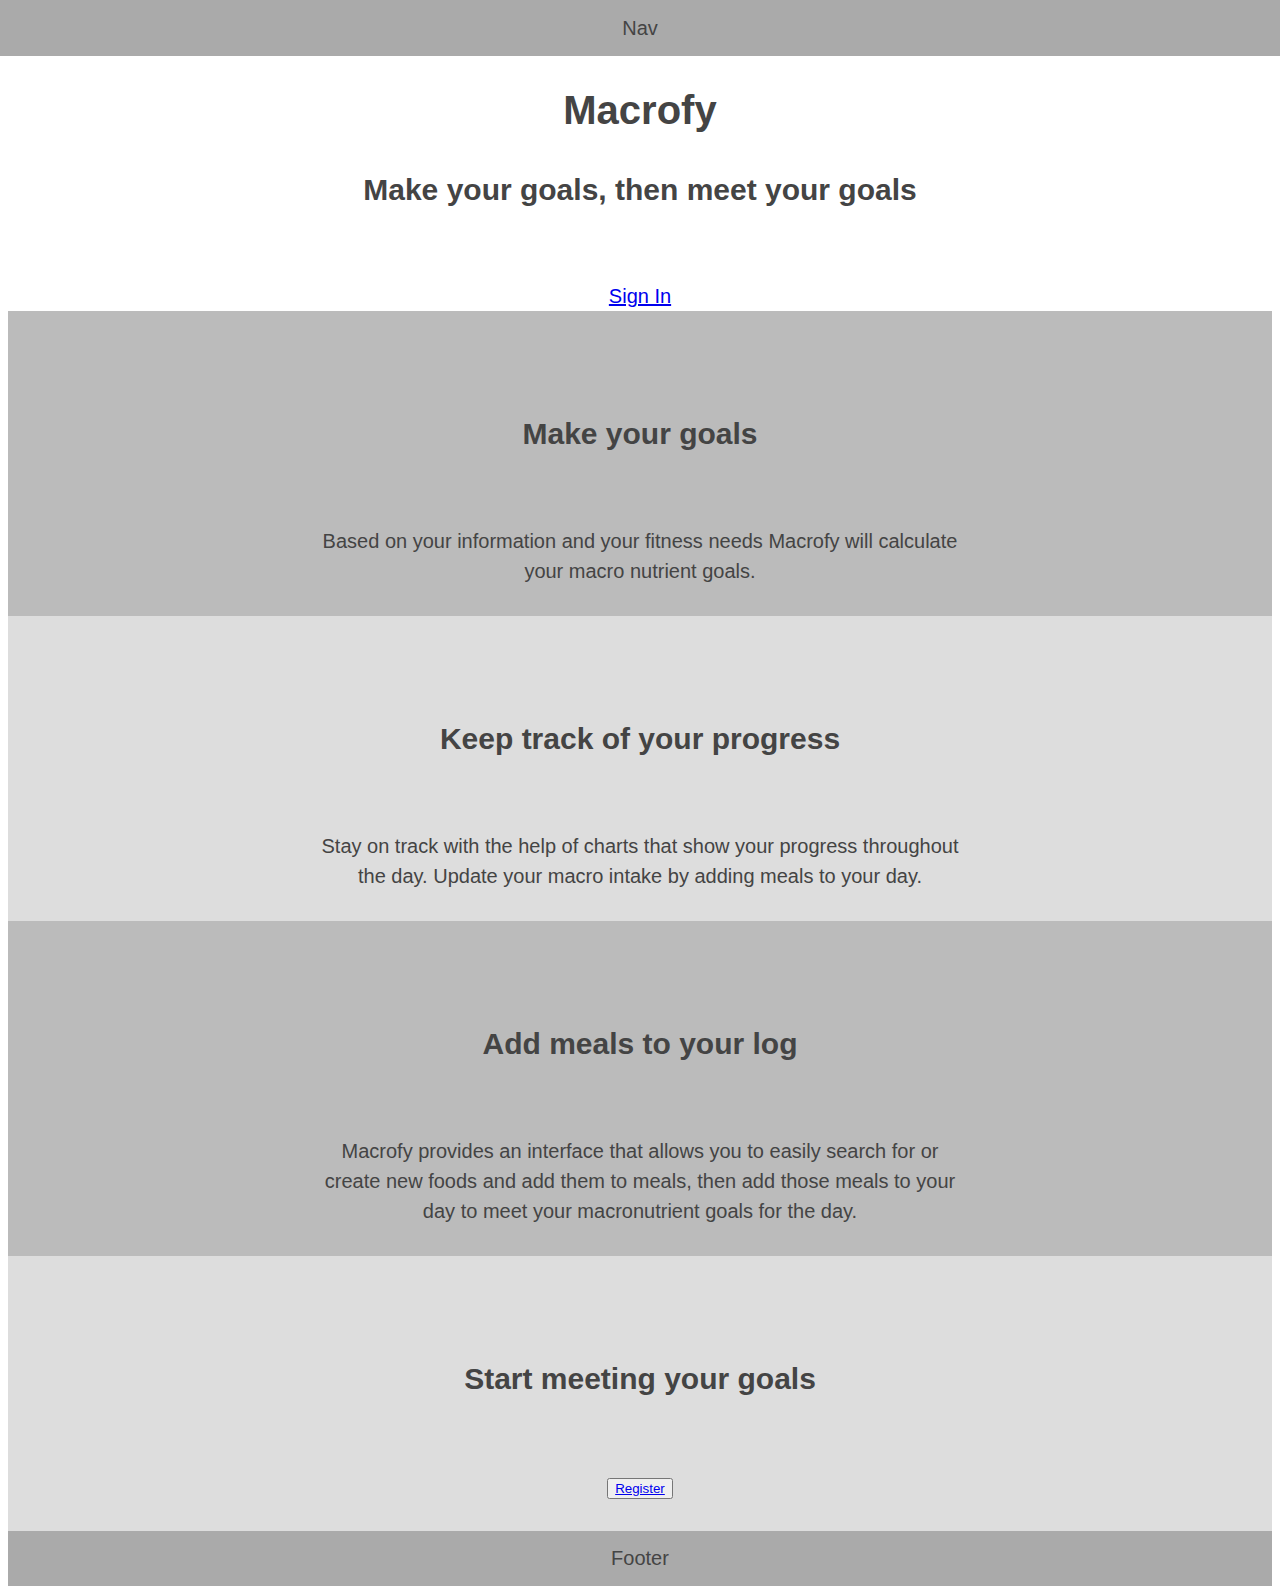
<file: index.html>
<!DOCTYPE html>
<html lang="en">
  <head>
    <meta charset="UTF-8" />
    <meta name="viewport" content="width=device-width, initial-scale=1.0" />
    <meta http-equiv="X-UA-Compatible" content="ie=edge" />
    <link rel="stylesheet" href="Index.css" type="text/css" />
    <title>Macrofy</title>
  </head>
  <body>
    <nav role="navigation">Nav</nav>
    <main>
      <header>
        <h1 class="logo">Macrofy</h1>
        <h2 class="tagline">Make your goals, then meet your goals</h2>
      </header>
      <a href="sign-in.html">Sign In</a>
      <section class="make-goals">
        <header>
          <h2>Make your goals</h2>
        </header>
        <div class="screenshot"></div>
        <p class="instructions">
          Based on your information and your fitness needs Macrofy will
          calculate your macro nutrient goals.
        </p>
      </section>
      <section class="dashboard">
        <header>
          <h2>Keep track of your progress</h2>
        </header>
        <div class="screenshot"></div>
        <p class="dashboard-info">
          Stay on track with the help of charts that show your progress
          throughout the day. Update your macro intake by adding meals to your
          day.
        </p>
      </section>
      <section class="add-meals">
        <header>
          <h2>Add meals to your log</h2>
        </header>
        <div class="screenshot"></div>
        <p class="add-meals-info">
          Macrofy provides an interface that allows you to easily search for or
          create new foods and add them to meals, then add those meals to your
          day to meet your macronutrient goals for the day.
        </p>
      </section>
      <section class="sign-in-or-register">
        <header>
          <h2>Start meeting your goals</h2>
        </header>
        <button class="register">
          <a href="registration.html">Register</a>
        </button>
      </section>
    </main>
    <footer><p>Footer</p></footer>
  </body>
</html>
</file>
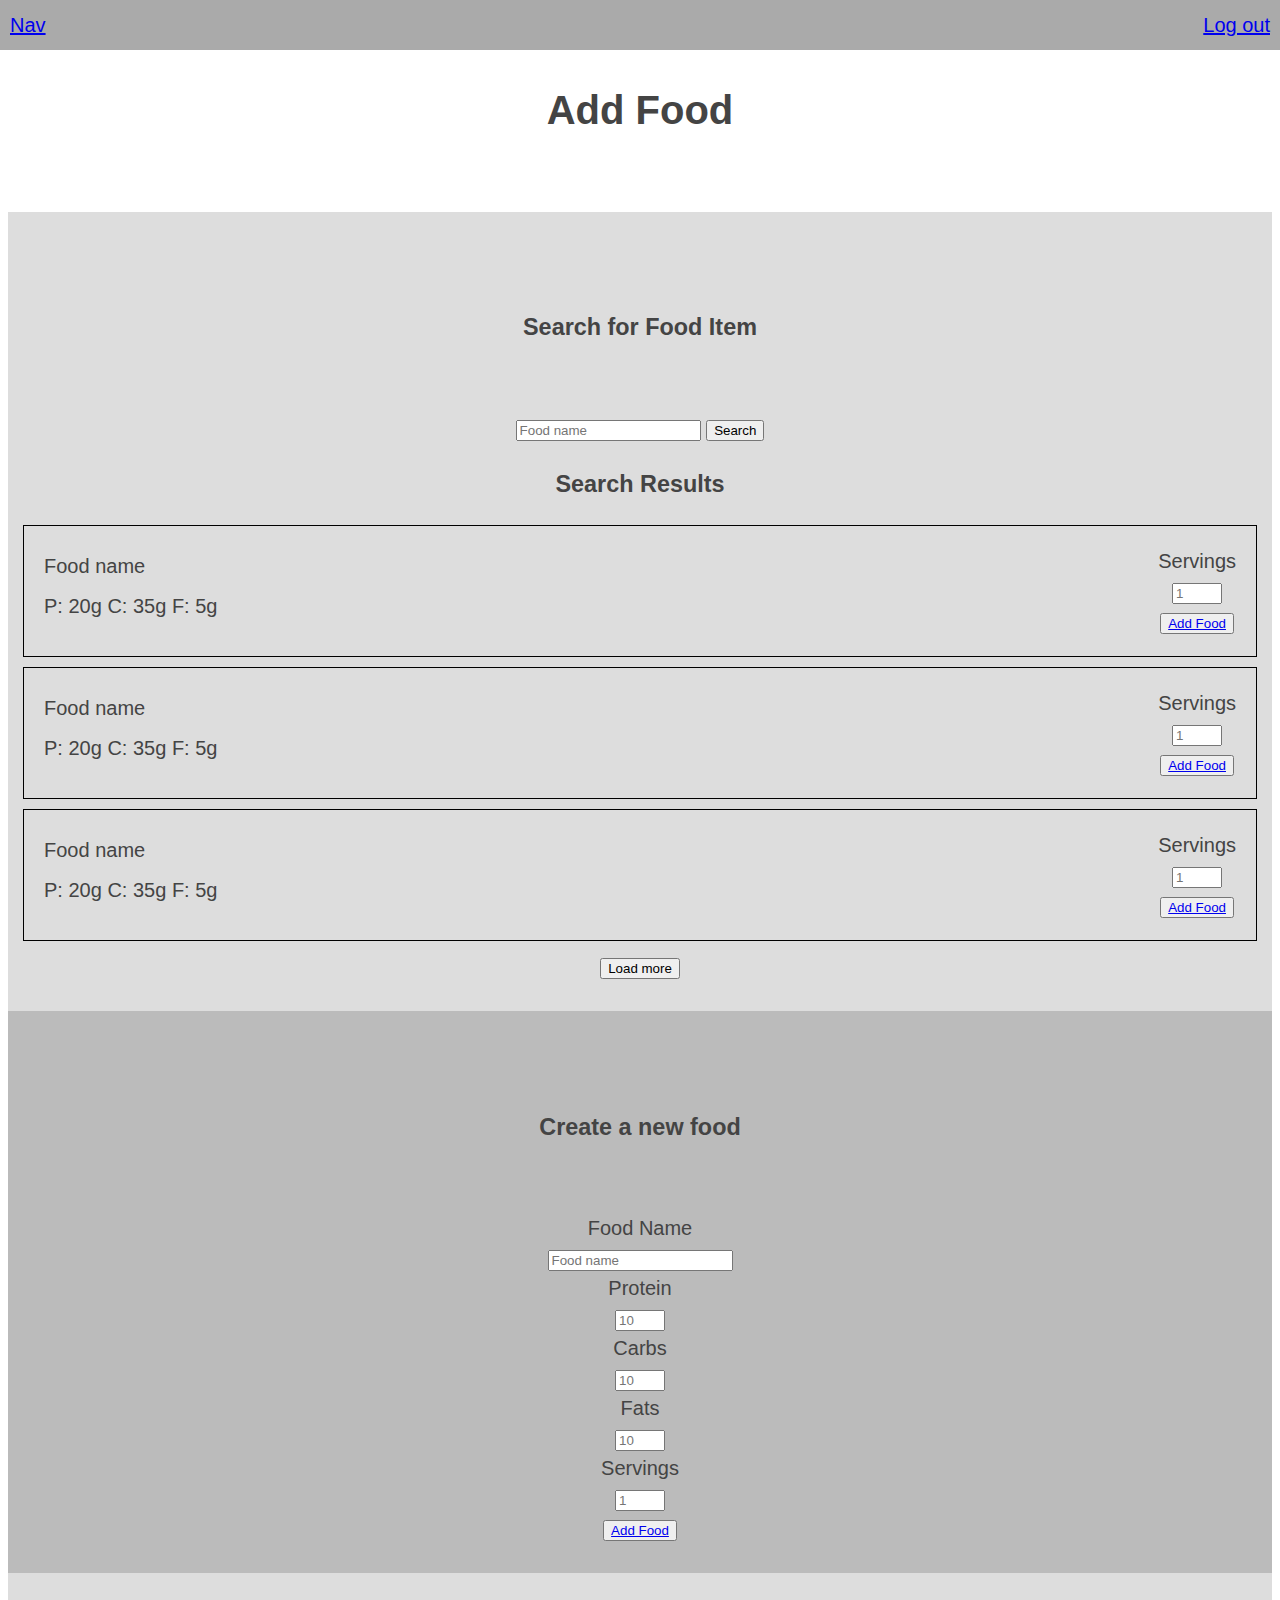
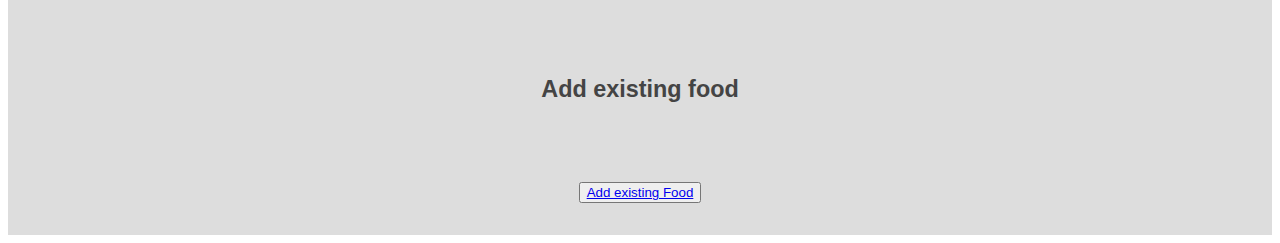
<file: add-food.html>
<!DOCTYPE html>
<html lang="en">
  <head>
    <meta charset="UTF-8" />
    <meta name="viewport" content="width=device-width, initial-scale=1.0" />
    <meta http-equiv="X-UA-Compatible" content="ie=edge" />
    <link rel="stylesheet" href="add-food.css" type="text/css" />
    <title>Add Food</title>
  </head>
  <body>
    <nav class="nav" role="navigation">
      <a href="index.html">Nav</a>
      <a href="index.html">Log out</a>
    </nav>
    <main>
      <header>
        <h1>Add Food</h1>
      </header>
      <section>
        <header>
          <h3>Search for Food Item</h3>
        </header>
        <form action="search">
          <input type="text" placeholder="Food name" />
          <button>Search</button>
        </form>

        <div class="search-results">
          <h3>Search Results</h3>

          <div class="food-item">
            <div>
              <p>Food name</p>
              <span>P: 20g</span>
              <span>C: 35g</span>
              <span>F: 5g</span>
            </div>
            <form action="add-food">
              <label for="servings">Servings</label>
              <input
                class="num"
                type="number"
                placeholder="1"
                id="servings"
                min="1"
                required
              /><br />
              <button><a href="add-meal.html">Add Food</a></button>
            </form>
          </div>
          <div class="food-item">
            <div>
              <p>Food name</p>
              <span>P: 20g</span>
              <span>C: 35g</span>
              <span>F: 5g</span>
            </div>
            <form action="add-food">
              <label for="servings">Servings</label>
              <input
                class="num"
                type="number"
                placeholder="1"
                id="servings"
                min="1"
                required
              /><br />
              <button><a href="add-meal.html">Add Food</a></button>
            </form>
          </div>
          <div class="food-item">
            <div>
              <p>Food name</p>
              <span>P: 20g</span>
              <span>C: 35g</span>
              <span>F: 5g</span>
            </div>
            <form action="add-food">
              <label for="servings">Servings</label>
              <input
                class="num"
                type="number"
                id="servings"
                min="1"
                placeholder="1"
                required
              /><br />
              <button><a href="add-meal.html">Add Food</a></button>
            </form>
          </div>

          <button>Load more</button>
        </div>
      </section>
      <section>
        <header>
          <h3>Create a new food</h3>
        </header>
        <form action="create-food-item">
          <label for="food-name">Food Name</label>
          <input id="food-name" type="text" placeholder="Food name" required />
          <label for="protein">Protein</label>
          <input
            class="num"
            type="number"
            id="protein"
            placeholder="10"
            required
          />
          <label for="protein">Carbs</label>
          <input
            class="num"
            type="number"
            id="carbs"
            placeholder="10"
            required
          />
          <label for="protein">Fats</label>
          <input
            class="num"
            type="number"
            id="fats"
            placeholder="10"
            required
          /><br />
          <label for="servings">Servings</label>
          <input
            class="num"
            type="number"
            id="servings"
            min="1"
            placeholder="1"
            required
          /><br />
          <button><a href="add-meal.html">Add Food</a></button>
        </form>
      </section>

      <section>
        <header>
          <h3>Add existing food</h3>
        </header>
        <button><a href="food-log.html">Add existing Food</a></button>
      </section>
    </main>
  </body>
</html>
</file>
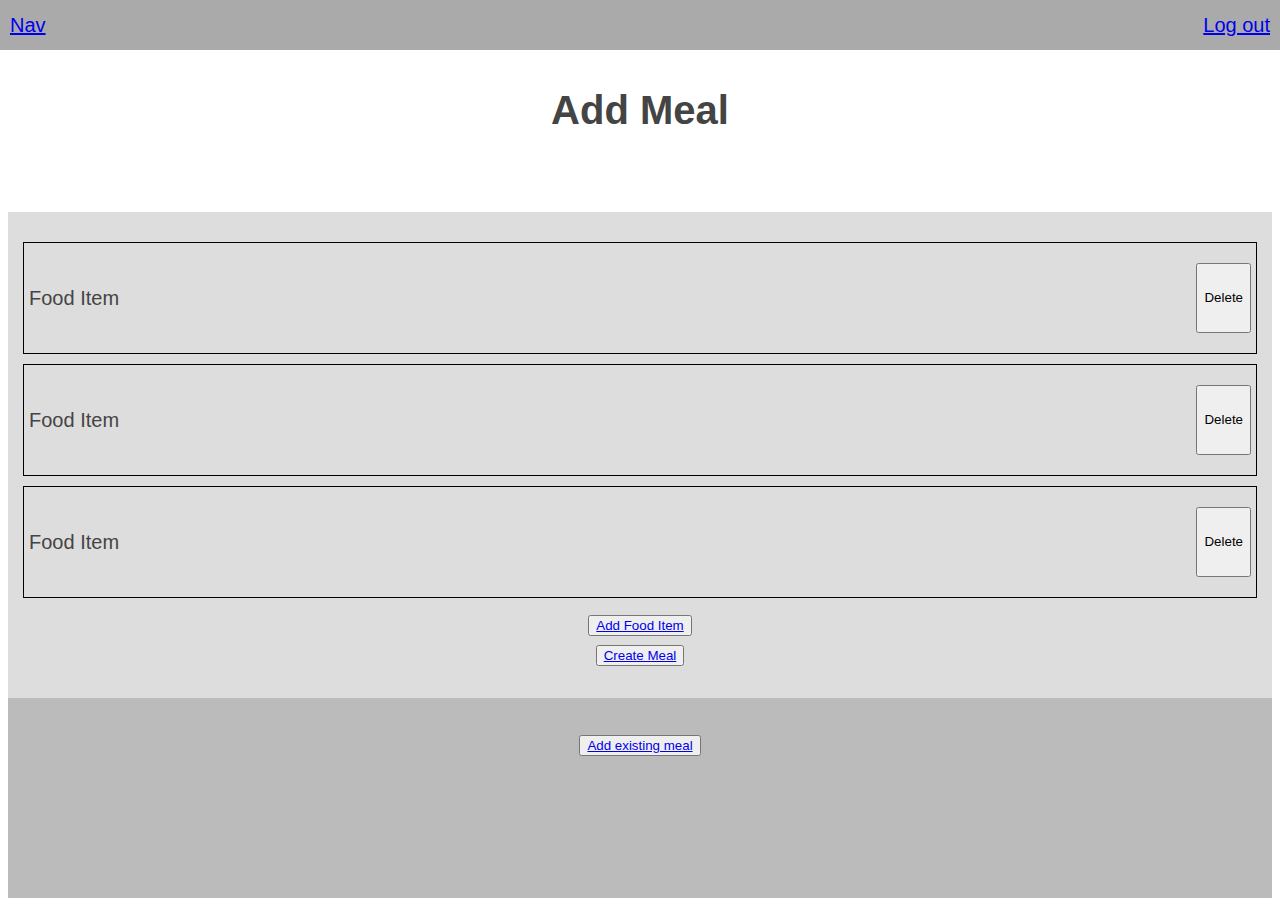
<file: add-meal.html>
<!DOCTYPE html>
<html lang="en">
  <head>
    <meta charset="UTF-8" />
    <meta name="viewport" content="width=device-width, initial-scale=1.0" />
    <meta http-equiv="X-UA-Compatible" content="ie=edge" />
    <link rel="stylesheet" href="add-meal.css" type="text/css" />
    <title>Add Meal</title>
  </head>
  <body>
    <nav class="nav" role="navigation">
      <a href="index.html">Nav</a>
      <a href="index.html">Log out</a>
    </nav>
    <main>
      <header>
        <h1>Add Meal</h1>
      </header>
      <section>
        <div></div>
        <form action="add-meal">
          <div class="food-item">
            <p>Food Item</p>
            <button>Delete</button>
          </div>
          <div class="food-item">
            <p>Food Item</p>
            <button>Delete</button>
          </div>
          <div class="food-item">
            <p>Food Item</p>
            <button>Delete</button>
          </div>
          <button><a href="add-food.html">Add Food Item</a></button><br />
          <button><a href="dashboard.html">Create Meal</a></button>
        </form>
      </section>
      <section>
        <button><a href="meal-log.html">Add existing meal</a></button>
      </section>
    </main>
  </body>
</html>
</file>
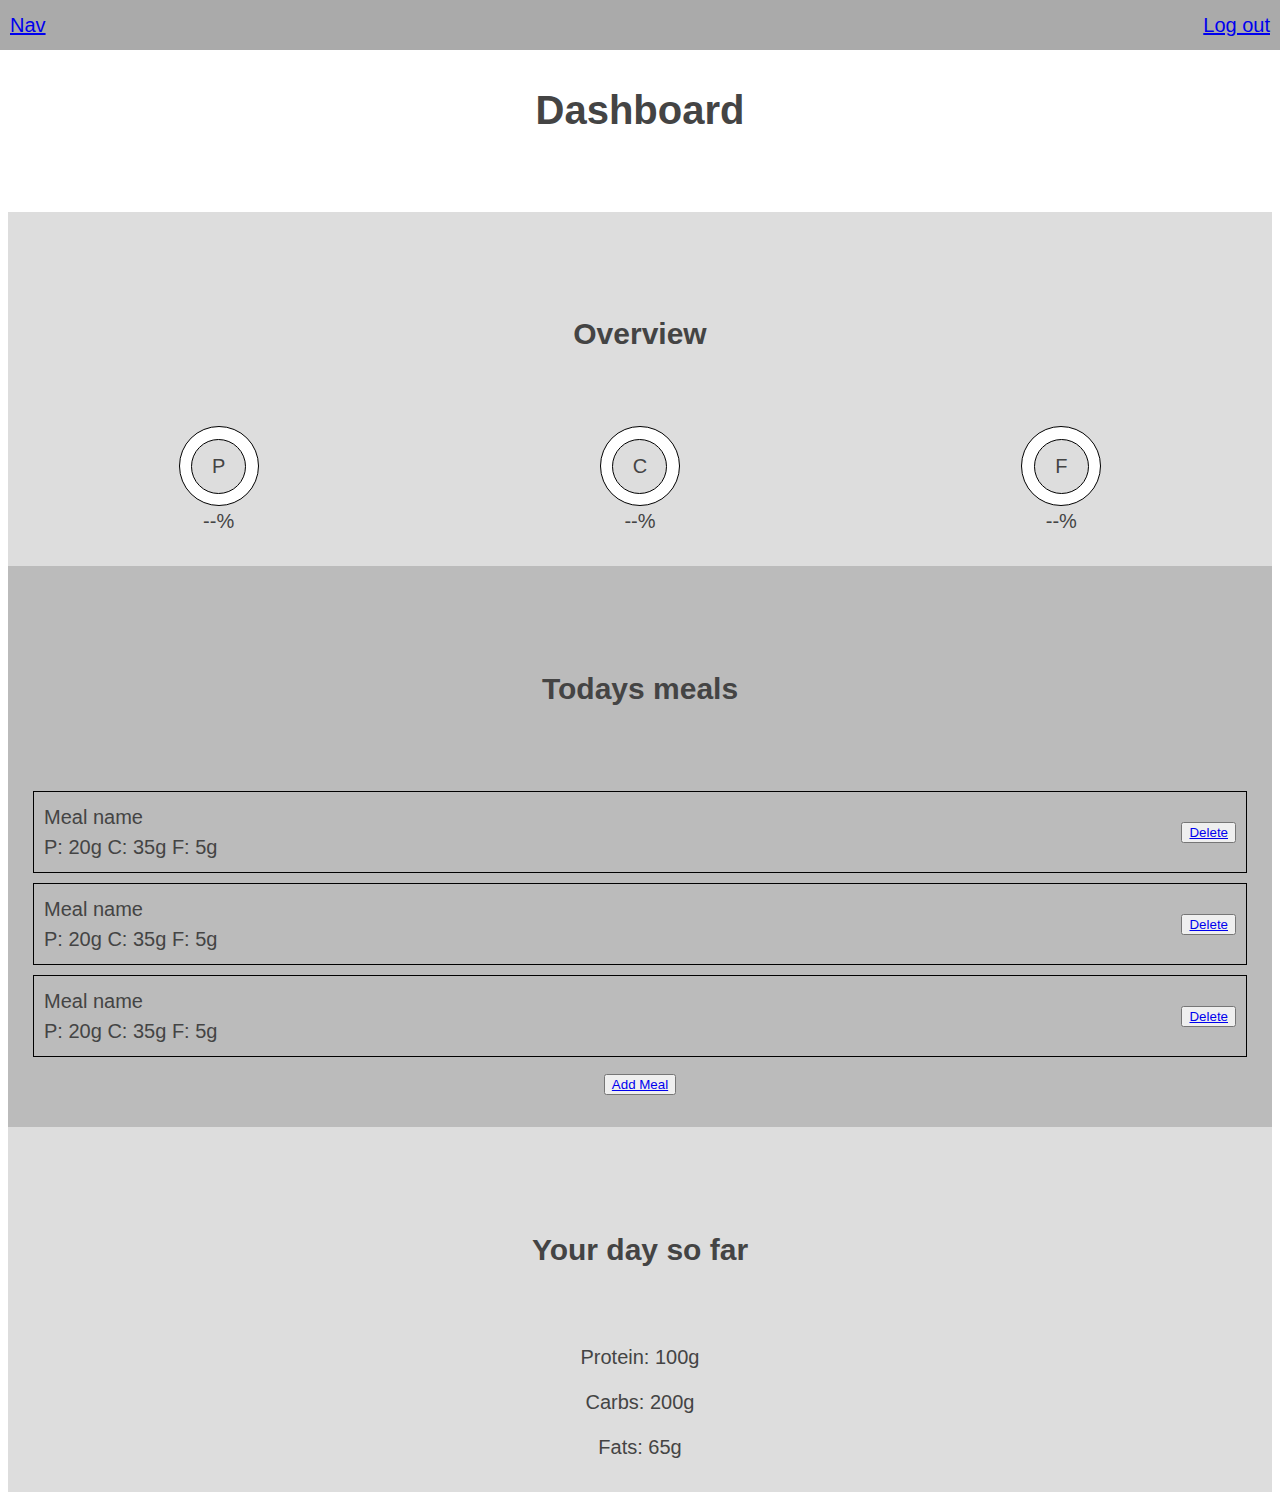
<file: dashboard.html>
<!DOCTYPE html>
<html lang="en">
  <head>
    <meta charset="UTF-8" />
    <meta name="viewport" content="width=device-width, initial-scale=1.0" />
    <meta http-equiv="X-UA-Compatible" content="ie=edge" />
    <link rel="stylesheet" href="dashboard.css" type="text/css" />
    <title>Dashboard</title>
  </head>
  <body>
    <nav class="nav" role="navigation">
      <a href="index.html">Nav</a>
      <a href="index.html">Log out</a>
    </nav>
    <main>
      <header>
        <h1>Dashboard</h1>
      </header>
      <section class="overview">
        <header>
          <h2>Overview</h2>
        </header>
        <div class="progress">
          <div class="macro-container">
            <div class="macro">
              <div class="inner-circle"><p>P</p></div>
            </div>
            <p>--%</p>
          </div>
          <div class="macro-container">
              <div class="macro">
                <div class="inner-circle"><p>C</p></div>
              </div>
              <p>--%</p>
            </div>          
            <div class="macro-container">
                <div class="macro">
                  <div class="inner-circle"><p>F</p></div>
                </div>
                <p>--%</p>
              </div>
          </div>
        </div>
      </section>
      <section class="todays-meals">
        <header>
          <h2>Todays meals</h2>
        </header>
        <div class="meal">
          <div class="meal-macros">
            <p>Meal name</p>
            <span>P: 20g</span>
            <span>C: 35g</span>
            <span>F: 5g</span>
          </div>
          <div class="button-container">
            <button><a href="dashboard.html">Delete</a></button>
          </div>
        </div>
        <div class="meal">
          <div class="meal-macros">
            <p>Meal name</p>
            <span>P: 20g</span>
            <span>C: 35g</span>
            <span>F: 5g</span>
          </div>
          <div class="button-container">
            <button><a href="dashboard.html">Delete</a></button>
          </div>
        </div>
        <div class="meal">
          <div class="meal-macros">
            <p>Meal name</p>
            <span>P: 20g</span>
            <span>C: 35g</span>
            <span>F: 5g</span>
          </div>
          <div class="button-container">
            <button><a href="dashboard.html">Delete</a></button>
          </div>
        </div>
        <button class="add-meal"><a href="add-meal.html">Add Meal</a></button>
      </section>

      <section>
        <header>
          <h2>Your day so far</h2>
        </header>
        <div class="todays-stats">
          <p>Protein: 100g</p>
          <p>Carbs: 200g</p>
          <p>Fats: 65g</p>
        </div>
      </section>
    </main>
  </body>
</html>
</file>
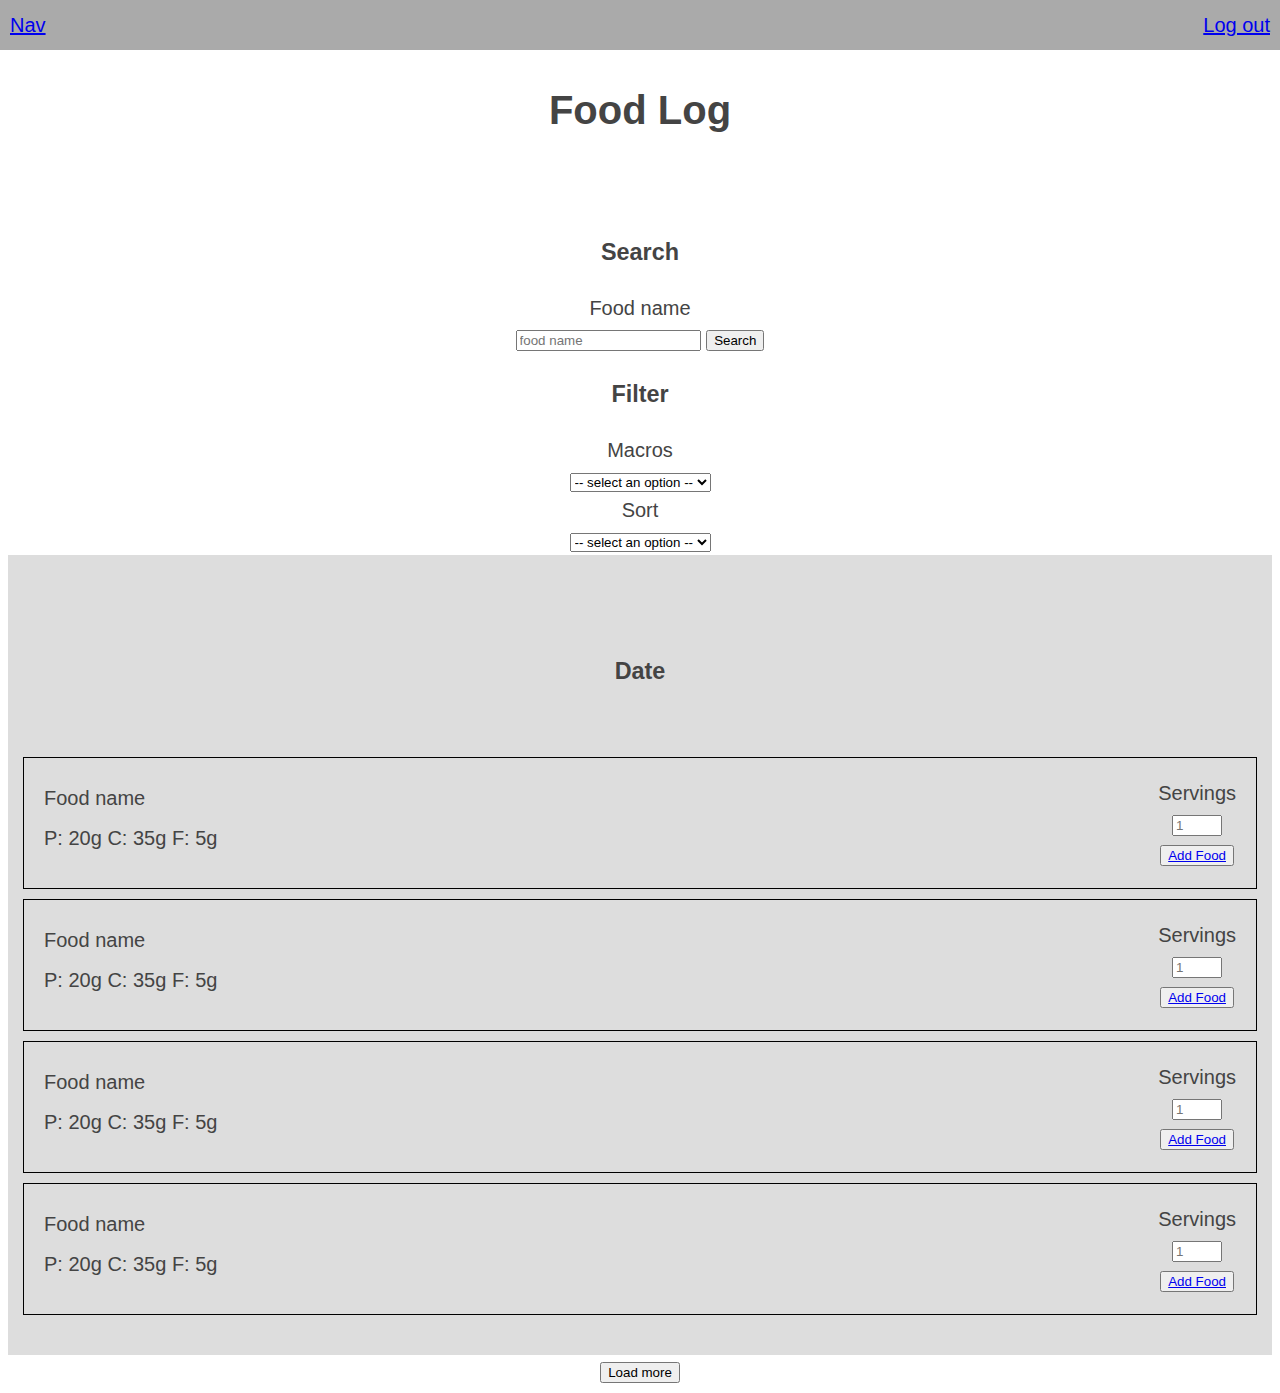
<file: food-log.html>
<!DOCTYPE html>
<html lang="en">
  <head>
    <meta charset="UTF-8" />
    <meta name="viewport" content="width=device-width, initial-scale=1.0" />
    <meta http-equiv="X-UA-Compatible" content="ie=edge" />
    <link rel="stylesheet" href="food-log.css" type="text/css" />
    <title>Food Log</title>
  </head>
  <body>
    <nav class="nav" role="navigation">
      <a href="index.html">Nav</a>
      <a href="index.html">Log out</a>
    </nav>
    <main>
      <header>
        <h1>Food Log</h1>
      </header>
      <div>
        <h3>Search</h3>

        <label for="food-name">Food name</label>
        <input id="food-name" type="text" placeholder="food name" />
        <button>Search</button>
      </div>

      <div class="filter">
        <h3>Filter</h3>
        <label for="macro">Macros</label>
        <select name="macro" id="macro">
          <option selected value=""> -- select an option -- </option>
          <option value="protein">Protein</option>
          <option value="carbs">Carbs</option>
          <option value="fats">Fats</option>
        </select>
        <label for="ascend-descend">Sort</label>
        <select name="ascend-or-descend" id="ascend-descend">
          <option selected value=""> -- select an option -- </option>
          <option value="ascending">Ascending</option>
          <option value="descending">Descending</option>
        </select>
      </div>

      <section>
        <header>
          <h3>Date</h3>
        </header>

        <div class="food-item">
          <div>
            <p>Food name</p>
            <span>P: 20g</span>
            <span>C: 35g</span>
            <span>F: 5g</span>
          </div>
          <form action="add-food">
            <label for="servings">Servings</label>
            <input
              class="num"
              type="number"
              id="servings"
              min="1"
              placeholder="1"
              required
            /><br />
            <button><a href="add-meal.html">Add Food</a></button>
          </form>
        </div>
        <div class="food-item">
          <div>
            <p>Food name</p>
            <span>P: 20g</span>
            <span>C: 35g</span>
            <span>F: 5g</span>
          </div>
          <form action="add-food">
            <label for="servings">Servings</label>
            <input
              class="num"
              type="number"
              id="servings"
              min="1"
              placeholder="1"
              required
            /><br />
            <button><a href="add-meal.html">Add Food</a></button>
          </form>
        </div>
        <div class="food-item">
          <div>
            <p>Food name</p>
            <span>P: 20g</span>
            <span>C: 35g</span>
            <span>F: 5g</span>
          </div>
          <form action="add-food">
            <label for="servings">Servings</label>
            <input
              class="num"
              type="number"
              id="servings"
              min="1"
              placeholder="1"
              required
            /><br />
            <button><a href="add-meal.html">Add Food</a></button>
          </form>
        </div>
        <div class="food-item">
          <div>
            <p>Food name</p>
            <span>P: 20g</span>
            <span>C: 35g</span>
            <span>F: 5g</span>
          </div>
          <form action="add-food">
            <label for="servings">Servings</label>
            <input
              class="num"
              type="number"
              id="servings"
              min="1"
              placeholder="1"
              required
            /><br />
            <button><a href="add-meal.html">Add Food</a></button>
          </form>
        </div>
      </section>
      <button>Load more</button>
    </main>
  </body>
</html>
</file>
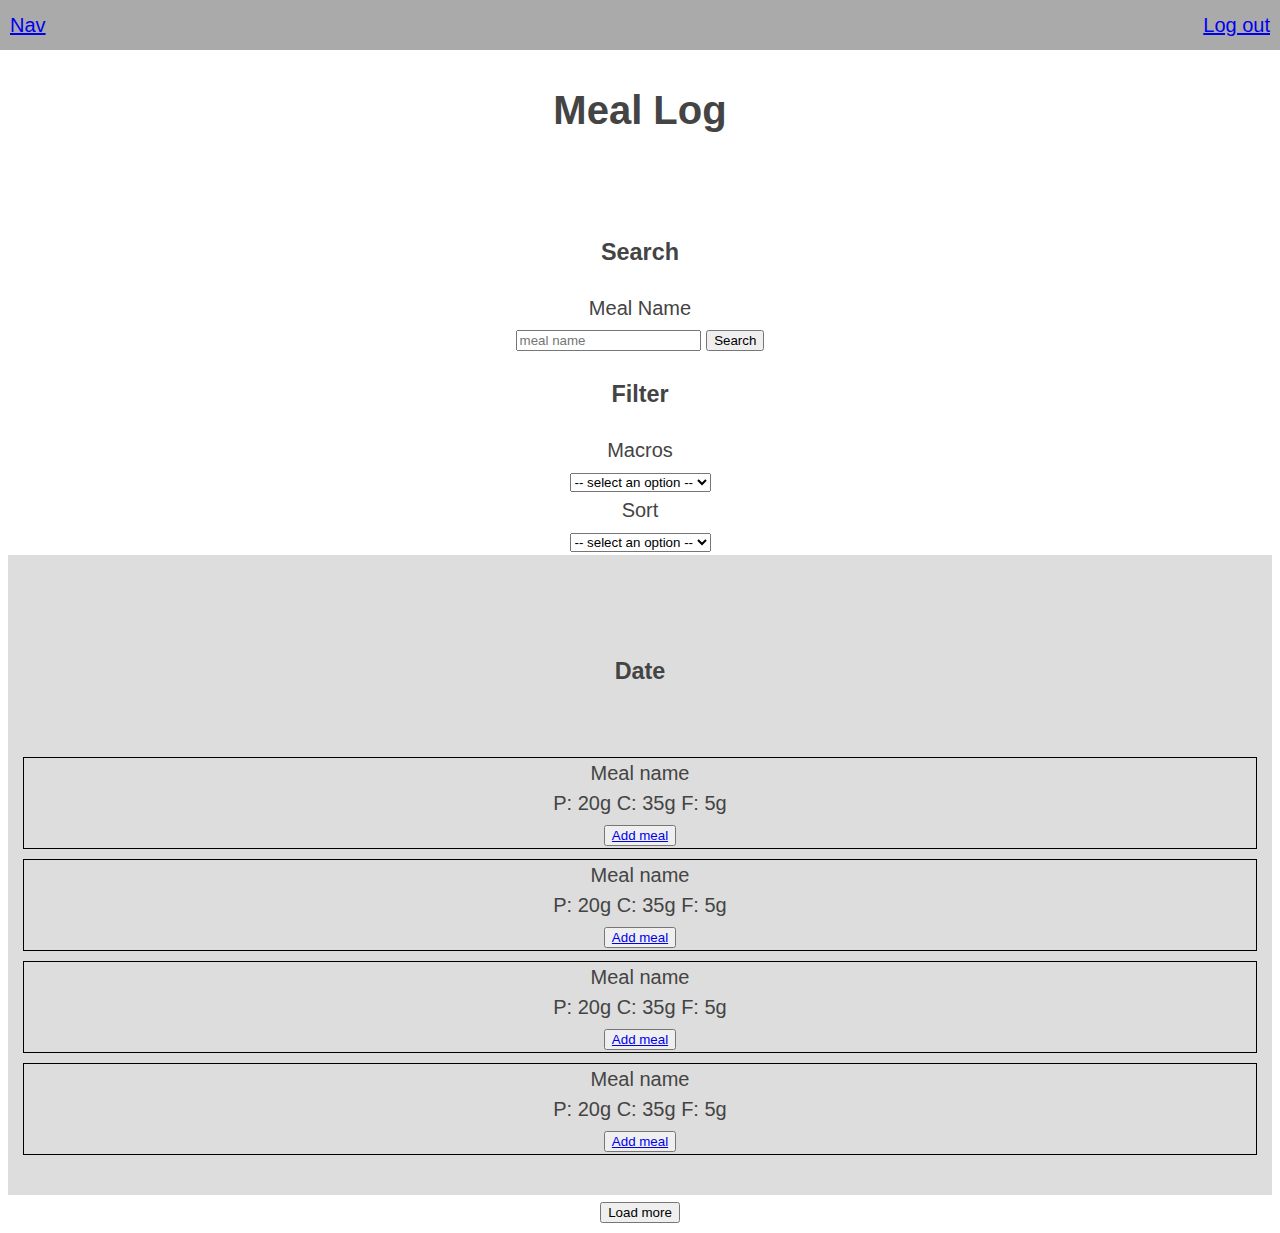
<file: meal-log.html>
<!DOCTYPE html>
<html lang="en">
  <head>
    <meta charset="UTF-8" />
    <meta name="viewport" content="width=device-width, initial-scale=1.0" />
    <meta http-equiv="X-UA-Compatible" content="ie=edge" />
    <link rel="stylesheet" href="meal-log.css" type="text/css" />
    <title>meal Log</title>
  </head>
  <body>
    <nav class="nav" role="navigation">
      <a href="index.html">Nav</a>
      <a href="index.html">Log out</a>
    </nav>
    <main>
      <header>
        <h1>Meal Log</h1>
      </header>

      <div>
        <h3>Search</h3>

        <label for="meal-name">Meal Name</label>
        <input id="meal-name" type="text" placeholder="meal name" />
        <button>Search</button>
      </div>

      <div class="filter">
        <h3>Filter</h3>
        <label for="macro">Macros</label>
        <select name="macro" id="macro">
          <option selected value=""> -- select an option -- </option>
          <option value="protein">Protein</option>
          <option value="carbs">Carbs</option>
          <option value="fats">Fats</option>
        </select>
        <label for="ascend-descend">Sort</label>
        <select name="ascend-or-descend" id="ascend-descend">
          <option selected value=""> -- select an option -- </option>
          <option value="ascending">Ascending</option>
          <option value="descending">Descending</option>
        </select>
      </div>

      <section>
        <header>
          <h3>Date</h3>
        </header>

        <div class="meal">
          <div class="meal-macros">
            <p>Meal name</p>
            <span>P: 20g</span>
            <span>C: 35g</span>
            <span>F: 5g</span>
          </div>
          <div class="button-container">
            <button><a href="dashboard.html">Add meal</a></button>
          </div>
        </div>
        <div class="meal">
          <div class="meal-macros">
            <p>Meal name</p>
            <span>P: 20g</span>
            <span>C: 35g</span>
            <span>F: 5g</span>
          </div>
          <div class="button-container">
            <button><a href="dashboard.html">Add meal</a></button>
          </div>
        </div>
        <div class="meal">
          <div class="meal-macros">
            <p>Meal name</p>
            <span>P: 20g</span>
            <span>C: 35g</span>
            <span>F: 5g</span>
          </div>
          <div class="button-container">
            <button><a href="dashboard.html">Add meal</a></button>
          </div>
        </div>
        <div class="meal">
          <div class="meal-macros">
            <p>Meal name</p>
            <span>P: 20g</span>
            <span>C: 35g</span>
            <span>F: 5g</span>
          </div>
          <div class="button-container">
            <button><a href="dashboard.html">Add meal</a></button>
          </div>
        </div>
      </section>
      <button>Load more</button>
    </main>
  </body>
</html>
</file>
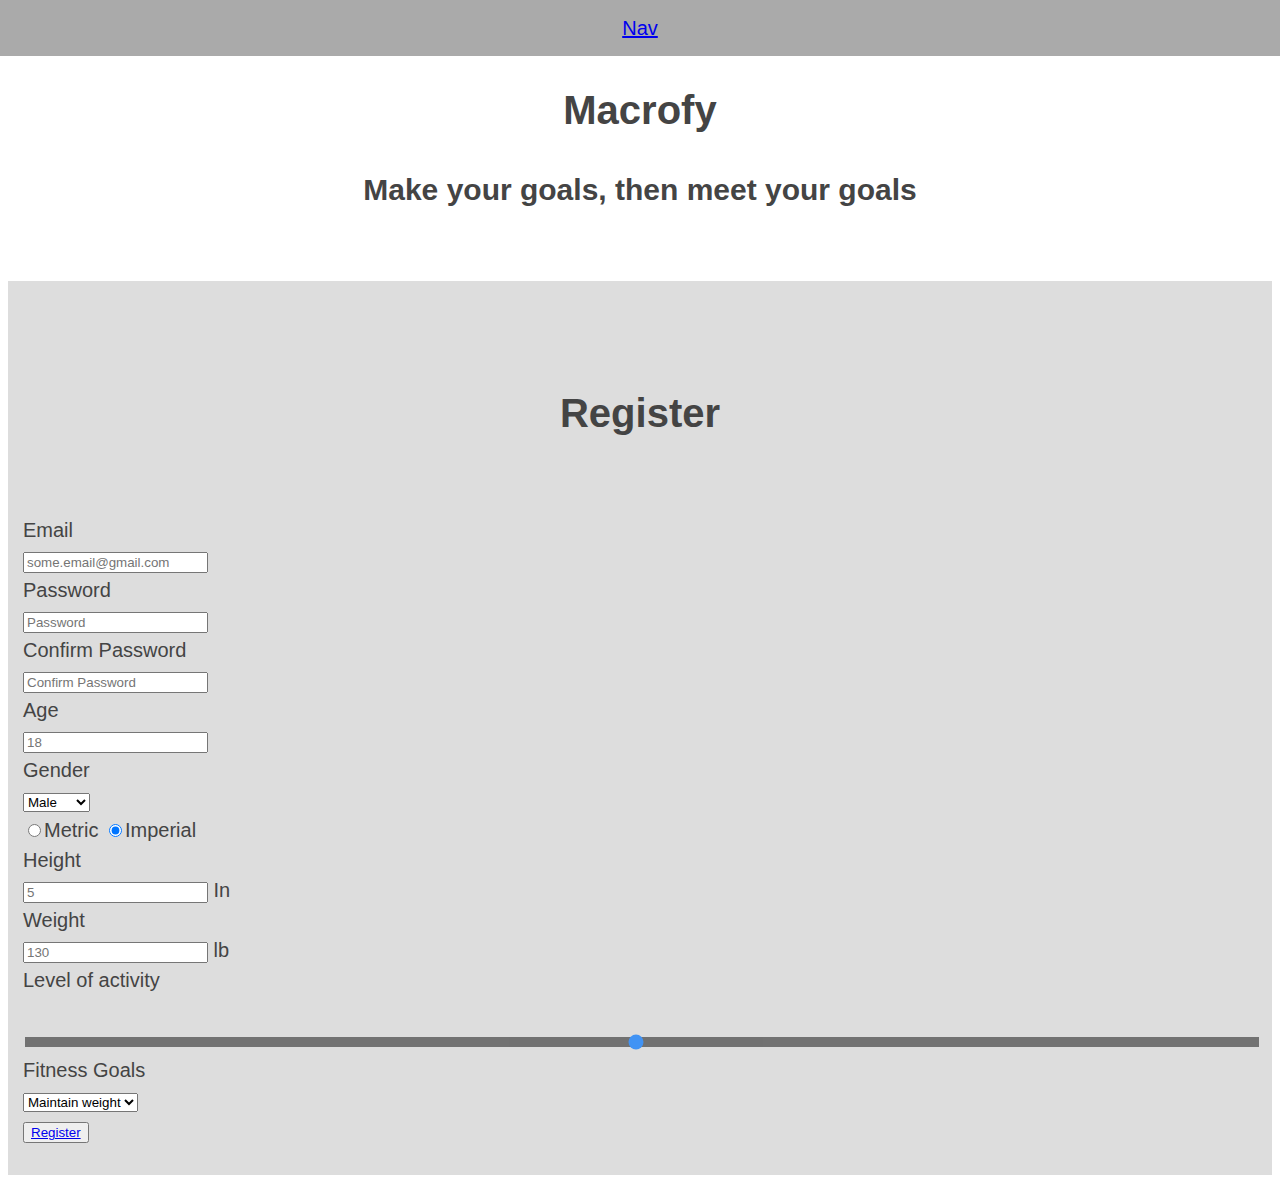
<file: registration.html>
<!DOCTYPE html>
<html lang="en">
  <head>
    <meta charset="UTF-8" />
    <meta name="viewport" content="width=device-width, initial-scale=1.0" />
    <meta http-equiv="X-UA-Compatible" content="ie=edge" />
    <link rel="stylesheet" href="registraton.css" type="text/css" />
    <title>Registration</title>
  </head>
  <body>
    <nav role="navigation">
      <a href="index.html">Nav</a>
    </nav>
    <main>
      <header>
        <h1 class="logo">Macrofy</h1>
        <h2 class="tagline">Make your goals, then meet your goals</h2>
      </header>
      <section>
        <header>
          <h1>Register</h1>
        </header>
        <form id="register-user">
                <label for="email">Email</label>
          <input id="email" type="email" placeholder="some.email@gmail.com" />
          <label for="password">Password</label>
          <input id="password" type="password" placeholder="Password" />
          <label for="repeat-password">Confirm Password</label>
          <input id="repeat-password" type="password" placeholder="Confirm Password" />
          <div class="user-info">
            <div class="user-info-section">
              <label for="age">Age</label>
              <input id="age" type="number" placeholder="18" min="16" /><br>
              <label for="gender">Gender</label>
              <select name="gender" id="gender">
                  <option value="male">Male</option>
                  <option value="female">Female</option>
              </select><br>
              <input type="radio" name="unit" class="metric">Metric</input>
              <input checked type="radio" name="unit" class="Imperial">Imperial</input></br>
              <label for="height">Height</label>
              <input id="height" type="number" placeholder="5" min="0" />
              <span>In</span></br>
              <label for="weight">Weight</label>
              <input id="weight" type="number" placeholder="130" min="100"/>
              <span>lb</span><br>
              <div class="slidecontainer">
                  <label for="level-of-activity">Level of activity</label><br>
                <input id="level-of-activity" type="range" min="1" max="100" value="50" class="slider">
              </div>
              <label for="goals">Fitness Goals</label>
              <select name="goals" id="goals">
                  <option value="maintain">Maintain weight</option>
                  <option value="gain">Gain weight</option>
                  <option value="lose">Lose weight</option>
              </select>
            </div>
          </div>
          <button><a href="dashboard.html">Register</a></button>
        </form>
      </section>
    </main>
  </body>
</html>
</file>
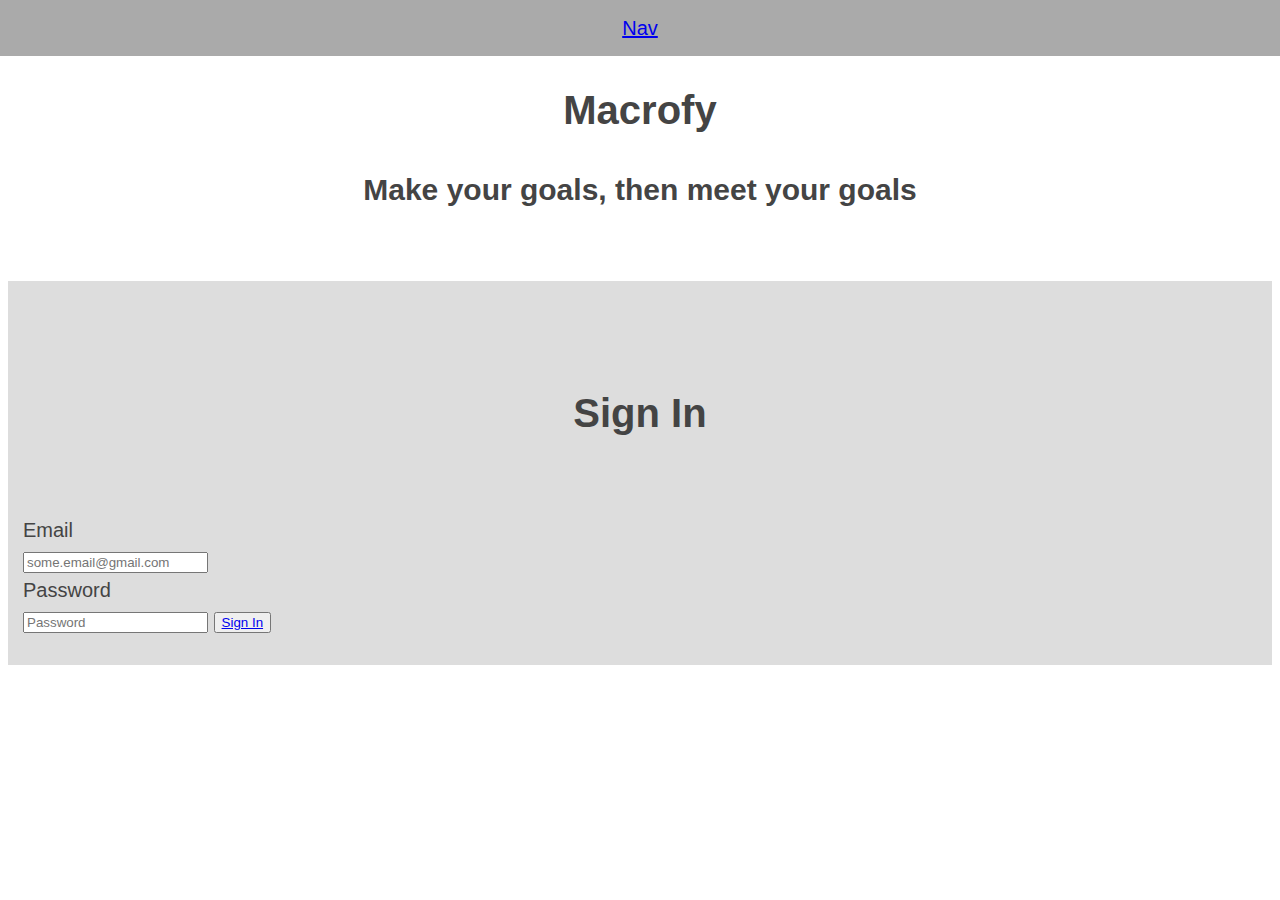
<file: sign-in.html>
<!DOCTYPE html>
<html lang="en">
  <head>
    <meta charset="UTF-8" />
    <meta name="viewport" content="width=device-width, initial-scale=1.0" />
    <meta http-equiv="X-UA-Compatible" content="ie=edge" />
    <link rel="stylesheet" href="sign-in.css">
    <title>Login</title>
  </head>
  <body>
        <nav role="navigation">
          <a href="index.html">Nav</a>
        </nav>
        <main>
          <header>
            <h1 class="logo">Macrofy</h1>
            <h2 class="tagline">Make your goals, then meet your goals</h2>
          </header>
          <section>
            <header>
              <h1>Sign In</h1>
            </header>
            <form id="sign-in">
              <label for="email">Email</label>
              <input id="email" type="email" placeholder="some.email@gmail.com" />
              <label for="password">Password</label>
              <input id="password" type="password" placeholder="Password" />

              <button><a href="dashboard.html">Sign In</a></button>
            </form>
          </section>
        </main>
      </body></body>
</html>
</file>
<file: Index.css>
* {
  box-sizing: border-box;
}

body {
  font-family: 'Open Sans', sans-serif;
  font-size: 20px;
  color: #444;
  text-align: center;
  line-height: 1.5;
}

nav,
footer {
  padding: 1% 0;
  background-color: #aaa;
}

nav {
  position: fixed;
  top: 0;
  left: 0;
  right: 0;
  z-index: 10;
}

header {
  padding: 45px 15px;
}

section {
  min-height: 200px;
  padding: 30px 15px;
  background-color: #bbb;
}

section:nth-child(even) {
  background-color: #ddd;
}

p {
  margin: 0 auto;
  max-width: 650px;
}

p + p {
  margin-top: 15px;
}

.slider {
  -webkit-appearance: none;
  appearance: none;
  width: 75%;
  height: 10px;
  background: #444;
  outline: none;
  opacity: 0.7;
  -webkit-transition: 0.2s;
  transition: opacity 0.2s;
}
</file>
<file: add-food.css>
* {
  box-sizing: border-box;
}

body {
  font-family: 'Open Sans', sans-serif;
  font-size: 20px;
  color: #444;
  text-align: center;
  line-height: 1.5;
}

nav,
footer {
  padding: 1% 0;
  background-color: #aaa;
}

nav {
  position: fixed;
  top: 0;
  left: 0;
  right: 0;
  z-index: 10;
}

header {
  padding: 45px 15px;
}

section {
  min-height: 200px;
  padding: 30px 15px;
  background-color: #bbb;
}

section:nth-child(even) {
  background-color: #ddd;
}

p {
  margin: 0 auto;
  max-width: 650px;
}

p + p {
  margin-top: 15px;
}

label {
  display: block;
}

.food-item {
  border: 1px solid black;
  margin-bottom: 10px;
  display: flex;
  padding: 20px;
  justify-content: space-between;
}

.food-item div {
  text-align: left;
  line-height: 2;
}

.num {
  width: 50px;
}

.nav {
  display: flex;
  justify-content: space-between;
  padding: 10px;
}
</file>
<file: add-meal.css>
* {
  box-sizing: border-box;
}

body {
  font-family: 'Open Sans', sans-serif;
  font-size: 20px;
  color: #444;
  text-align: center;
  line-height: 1.5;
}

nav,
footer {
  padding: 1% 0;
  background-color: #aaa;
}

nav {
  position: fixed;
  top: 0;
  left: 0;
  right: 0;
  z-index: 10;
}

header {
  padding: 45px 15px;
}

section {
  min-height: 200px;
  padding: 30px 15px;
  background-color: #bbb;
}

section:nth-child(even) {
  background-color: #ddd;
}

p {
  max-width: 650px;
}

p + p {
  margin-top: 15px;
}

.food-item {
  border: 1px solid black;
  width: 100%;
  margin: auto;
  margin-bottom: 10px;
  display: flex;
  padding: 20px 5px;
  justify-content: space-between;
}

.nav {
  display: flex;
  justify-content: space-between;
  padding: 10px;
}
</file>
<file: dashboard.css>
* {
  box-sizing: border-box;
}

body {
  font-family: 'Open Sans', sans-serif;
  font-size: 20px;
  color: #444;
  text-align: center;
  line-height: 1.5;
}

nav,
footer {
  padding: 1% 0;
  background-color: #aaa;
}

nav {
  position: fixed;
  top: 0;
  left: 0;
  right: 0;
  z-index: 10;
}

header {
  padding: 45px 15px;
}

section {
  min-height: 200px;
  padding: 30px 15px;
  background-color: #bbb;
}

section:nth-child(even) {
  background-color: #ddd;
}

p {
  margin: 0 auto;
  max-width: 650px;
}

p + p {
  margin-top: 15px;
}

.slider {
  -webkit-appearance: none;
  appearance: none;
  width: 75%;
  height: 10px;
  background: #444;
  outline: none;
  opacity: 0.7;
  -webkit-transition: 0.2s;
  transition: opacity 0.2s;
}

.macro {
  width: 80px;
  height: 80px;
  background-color: white;
  border: 1px solid black;
  border-radius: 50%;
  display: flex;
  align-items: center;
  justify-content: center;
  padding: 0;
  margin: 10px;
  margin: auto;
}
.inner-circle {
  border: 1px solid black;
  width: 55px;
  height: 55px;
  border-radius: 50%;
  background-color: #ddd;
  display: flex;
  align-items: center;
}

.progress {
  display: flex;
  justify-content: space-around;
}

.meal {
  border: 1px solid black;
  padding: 10px;
  margin: 10px;
}

.overview {
  padding-left: 0;
  padding-right: 0;
}

.nav {
  display: flex;
  justify-content: space-between;
  padding: 10px;
}

.meal {
  border: 1px solid black;
  margin-bottom: 10px;
}

.meal-macros {
  text-align: left;
}

.button-container {
  display: flex;
  align-items: center;
}

.nav,
.meal {
  display: flex;
  justify-content: space-between;
  padding: 10px;
}
</file>
<file: food-log.css>
* {
  box-sizing: border-box;
}

body {
  font-family: 'Open Sans', sans-serif;
  font-size: 20px;
  color: #444;
  text-align: center;
  line-height: 1.5;
}

nav,
footer {
  padding: 1% 0;
  background-color: #aaa;
}

nav {
  position: fixed;
  top: 0;
  left: 0;
  right: 0;
  z-index: 10;
}

header {
  padding: 45px 15px;
}

section {
  min-height: 200px;
  padding: 30px 15px;
  background-color: #bbb;
}

section:nth-child(even) {
  background-color: #ddd;
}

p {
  margin: 0 auto;
  max-width: 650px;
}

p + p {
  margin-top: 15px;
}

label {
  display: block;
}

.food-item {
  border: 1px solid black;
  margin-bottom: 10px;
  display: flex;
  padding: 20px;
  justify-content: space-between;
}

.food-item div {
  text-align: left;
  line-height: 2;
}

.num {
  width: 50px;
}
.nav {
  display: flex;
  justify-content: space-between;
  padding: 10px;
}
</file>
<file: meal-log.css>
* {
  box-sizing: border-box;
}

body {
  font-family: 'Open Sans', sans-serif;
  font-size: 20px;
  color: #444;
  text-align: center;
  line-height: 1.5;
}
.nav {
  display: flex;
  justify-content: space-between;
  padding: 10px;
}

nav,
footer {
  padding: 1% 0;
  background-color: #aaa;
}

nav {
  position: fixed;
  top: 0;
  left: 0;
  right: 0;
  z-index: 10;
}

header {
  padding: 45px 15px;
}

section {
  min-height: 200px;
  padding: 30px 15px;
  background-color: #bbb;
}

section:nth-child(even) {
  background-color: #ddd;
}

p {
  margin: 0 auto;
  max-width: 650px;
}

p + p {
  margin-top: 15px;
}

label {
  display: block;
}

.meal {
  border: 1px solid black;
  margin-bottom: 10px;
}

.nav {
  display: flex;
  justify-content: space-between;
  padding: 10px;
}
</file>
<file: registraton.css>
* {
  box-sizing: border-box;
}

body {
  font-family: 'Open Sans', sans-serif;
  font-size: 20px;
  color: #444;
  line-height: 1.5;
}

nav {
  padding: 1% 0;
  background-color: #aaa;
  position: fixed;
  top: 0;
  left: 0;
  right: 0;
  z-index: 10;
  text-align: center;
}

header {
  padding: 45px 15px;
  text-align: center;
}

section {
  min-height: 200px;
  padding: 30px 15px;
  background-color: #bbb;
}

section:nth-child(even) {
  background-color: #ddd;
}

p {
  margin: 0 auto;
  max-width: 650px;
}

p + p {
  margin-top: 15px;
}

.slider {
  -webkit-appearance: none;
  appearance: none;
  width: 100%;
  height: 10px;
  background: #444;
  outline: none;
  opacity: 0.7;
  -webkit-transition: 0.2s;
  transition: opacity 0.2s;
}

label {
  display: block;
}
</file>
<file: sign-in.css>
* {
  box-sizing: border-box;
}

body {
  font-family: 'Open Sans', sans-serif;
  font-size: 20px;
  color: #444;
  line-height: 1.5;
}

nav {
  padding: 1% 0;
  background-color: #aaa;
  position: fixed;
  top: 0;
  left: 0;
  right: 0;
  z-index: 10;
  text-align: center;
}

header {
  padding: 45px 15px;
  text-align: center;
}

section {
  min-height: 200px;
  padding: 30px 15px;
  background-color: #bbb;
}

section:nth-child(even) {
  background-color: #ddd;
}

p {
  margin: 0 auto;
  max-width: 650px;
}

p + p {
  margin-top: 15px;
}

.slider {
  -webkit-appearance: none;
  appearance: none;
  width: 100%;
  height: 10px;
  background: #444;
  outline: none;
  opacity: 0.7;
  -webkit-transition: 0.2s;
  transition: opacity 0.2s;
}

label {
  display: block;
}
</file>
